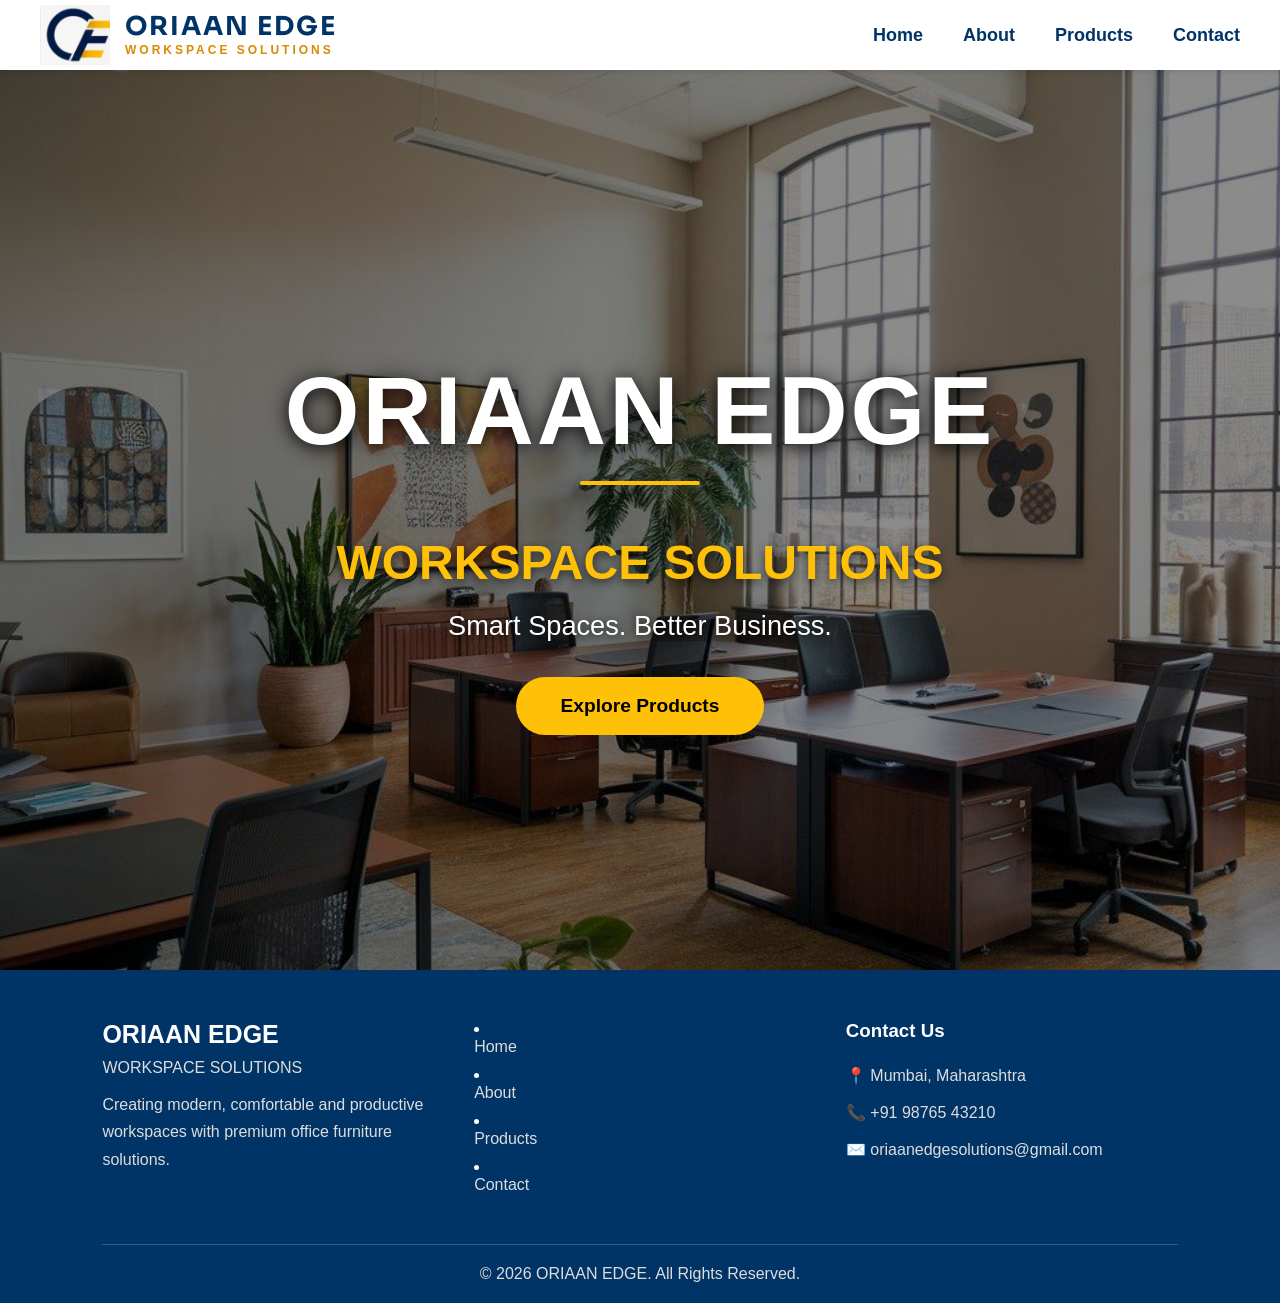
<file: index.html>
<!DOCTYPE html>
<html lang="en">
<head>
<meta charset="UTF-8">
<meta name="viewport" content="width=device-width, initial-scale=1.0">
<title>Oriaan Edge Workspace Solutions | Office Furniture & Interior Solutions</title>
<link rel="icon" href="images/logo.jpeg">
<link rel="stylesheet" href="css/style.css">

<link href="https://fonts.googleapis.com/css2?family=Sora:wght@700;800&display=swap" rel="stylesheet">
</head>

<header>
    <div class="logo">
        <img src="images/logo.jpeg" alt="Logo">

        <div class="logo-text">
            <h2>ORIAAN EDGE</h2>
            <p>WORKSPACE SOLUTIONS</p>
        </div>
    </div>

    <nav>
        <ul>
            <li><a href="index.html">Home</a></li>
            <li><a href="about.html">About</a></li>
            <li><a href="products.html">Products</a></li>
            <li><a href="contact.html">Contact</a></li>
        </ul>
    </nav>
</header>


<section class="hero">

    <div class="content">
        <h1>ORIAAN EDGE</h1>
        <h2>WORKSPACE SOLUTIONS</h2>
        <p>Smart Spaces. Better Business.</p>
<a href="products.html" class="btn">
    Explore Products
</a>

    </div>

</section>
<footer>
    <div class="footer-container">

        <div class="footer-box">
            <h2>ORIAAN EDGE</h2>
            <p>WORKSPACE SOLUTIONS</p>
            <p>
                Creating modern, comfortable and productive
                workspaces with premium office furniture solutions.
            </p>
        </div>

        <div class="footer-box">
            <li><a href="index.html">Home</a></li>
            <li><a href="about.html">About</a></li>
            <li><a href="products.html">Products</a></li>
             <li><a href="contact.html">Contact</a></li>
        </div>

        <div class="footer-box">
            <h3>Contact Us</h3>
            <p>📍 Mumbai, Maharashtra</p>
            <p>📞 +91 98765 43210</p>
            <p>✉️ oriaanedgesolutions@gmail.com</p>
        </div>

    </div>

    <div class="footer-bottom">
        <p>© 2026 ORIAAN EDGE. All Rights Reserved.</p>
    </div>
</footer>
</body>
</html>
</file>
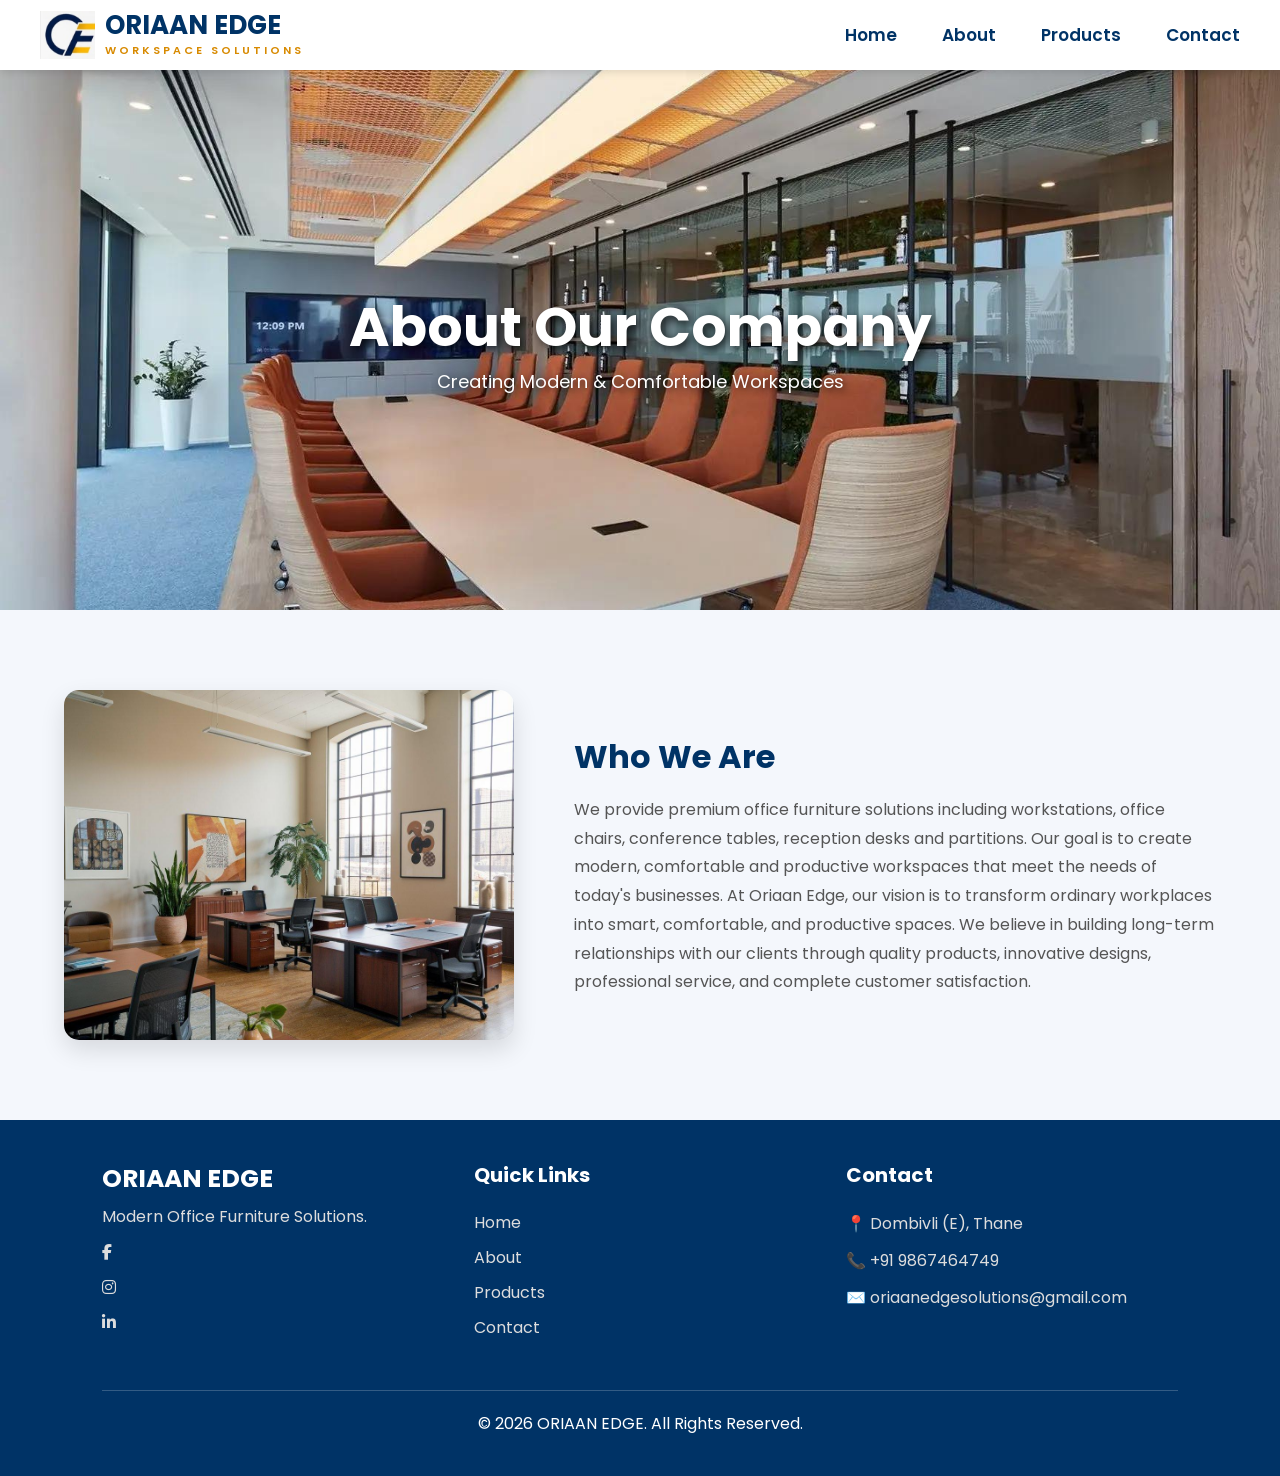
<file: about.html>
<!DOCTYPE html>
<html lang="en">

<head>

    <meta charset="UTF-8">

    <meta name="viewport" content="width=device-width, initial-scale=1.0">

    <title>About Us | Oriaan Edge Workspace Solutions</title>
    <!-- Google Font -->
    <link href="https://fonts.googleapis.com/css2?family=Poppins:wght@300;400;500;600;700;800&display=swap" rel="stylesheet">

     <link rel="stylesheet"
      href="https://cdnjs.cloudflare.com/ajax/libs/font-awesome/6.5.2/css/all.min.css">
    <style>

        /* =========================
           RESET
        ========================= */

        *{
            margin:0;
            padding:0;
            box-sizing:border-box;
        }

        html{
            scroll-behavior:smooth;
        }

        body{
            font-family:'Poppins', Arial, sans-serif;
            background:#f4f7fc;
            color:#333;
            overflow-x:hidden;
        }


        /* =========================
           HEADER
        ========================= */

        header{
            width:100%;
            height:70px;

            padding:0 40px;

            display:flex;
            align-items:center;
            justify-content:space-between;

            background:#ffffff;

            box-shadow:0 2px 8px rgba(0,0,0,0.12);

            position:relative;
            z-index:1000;
        }


        /* =========================
           LOGO
        ========================= */

        .logo{
            display:flex;
            align-items:center;
            gap:10px;
        }

        .logo img{
            width:55px;
            height:55px;

            object-fit:contain;
        }

        .logo-text h2{
            margin:0;

            color:#003366;

            font-size:26px;
            font-weight:700;

            line-height:1;
        }

        .logo-text p{
            margin-top:4px;

            color:#d88a00;

            font-size:11px;
            font-weight:600;

            letter-spacing:3px;
        }


        /* =========================
           NAVIGATION
        ========================= */

        nav ul{
            display:flex;
            align-items:center;

            gap:45px;

            list-style:none;
        }

        nav ul li a{
            text-decoration:none;

            color:#003366;

            font-size:17px;
            font-weight:600;

            transition:0.3s;
        }

        nav ul li a:hover{
            color:#f0a500;
        }


        /* =========================
           ABOUT HERO
        ========================= */
.hero{
    width:100%;
    height:60vh;

    display:flex;
    justify-content:center;
    align-items:center;
    text-align:center;

    color:white;

    background-image: url("./images/about.jpg");
    background-size: cover;
    background-position: center;
    background-repeat: no-repeat;
}

.hero-content h1{
    font-size:55px;
    color:#fff;
    text-shadow:3px 3px 10px rgba(0,0,0,0.8);
}

.hero-content p{
    font-size:18px;
    color:#fff;
    text-shadow:2px 2px 8px rgba(0,0,0,0.8);
}


        /* =========================
           ABOUT SECTION
        ========================= */

       .about{
    width:90%;
    max-width:1200px;
    margin:80px auto;
    display:flex;
    align-items:center;
    justify-content:space-between;
    gap:60px;
}


        .about img{

            width:450px;

            max-width:100%;

            height:350px;

            object-fit:cover;

            border-radius:15px;

            box-shadow:
            0 10px 25px rgba(0,0,0,0.12);
        }


        .about-text{

            flex:1;

            min-width:280px;
        }


        .about-text h2{

            color:#003366;

            font-size:32px;

            margin-bottom:15px;
        }


        .about-text p{

            color:#555;

            font-size:16px;

            line-height:1.8;
        }


        /* =========================
           COUNTER
        ========================= */

        .counter{

            width:100%;

            padding:70px 20px;

            display:flex;

            justify-content:center;

            align-items:center;

            gap:100px;

            flex-wrap:wrap;

            text-align:center;

            background:#003366;

            color:white;
        }


        .counter-box{

            min-width:150px;
        }


        .counter-box h2{

            font-size:40px;

            font-weight:700;

            margin-bottom:5px;
        }


        .counter-box p{

            font-size:16px;

            color:#ddd;
        }


        /* =========================
           TEAM
        ========================= */

        .team{

            width:90%;

            max-width:1200px;

            margin:60px auto;

            text-align:center;
        }


        .team > h2{

            color:#003366;

            font-size:32px;

            margin-bottom:35px;
        }


        .team-container{

            display:flex;

            justify-content:center;

            gap:30px;

            flex-wrap:wrap;
        }


        .member{

            width:250px;

            padding:15px;

            background:white;

            border-radius:12px;

            box-shadow:
            0 5px 20px rgba(0,0,0,0.10);

            transition:0.3s;
        }


        .member:hover{

            transform:translateY(-8px);

            box-shadow:
            0 10px 25px rgba(0,0,0,0.15);
        }


        .member img{

            width:100%;

            height:250px;

            object-fit:cover;

            border-radius:10px;
        }


        .member h3{

            margin-top:15px;

            color:#003366;

            font-size:18px;
        }


        /* =========================
           CTA
        ========================= */

        .cta{

            width:100%;

            .cta{
                   padding:70px 20px;
}


            text-align:center;

            background:#003366;

            color:white;
        }


        .cta h2{

            font-size:30px;

            margin-bottom:15px;
        }


        .cta a{

            display:inline-block;

            margin-top:15px;

            padding:12px 28px;

            background:white;

            color:#003366;

            text-decoration:none;

            font-weight:600;

            border-radius:5px;

            transition:0.3s;
        }


        .cta a:hover{

            background:#f0a500;

            color:white;
        }


        /* =========================
           FOOTER
        ========================= */

        footer{

            width:100%;

            background:#003366;

            color:white;

            padding: 40px 8% 20px;
        }


        .footer-container{

            display:flex;

            justify-content:space-between;

            gap:40px;

            flex-wrap:wrap;
        }


        .footer-box{

            flex:1;

            min-width:220px;
        }


        .footer-box h2{

            font-size:25px;

            margin-bottom:5px;
        }


        .footer-box h3{

            font-size:20px;

            margin-bottom:20px;
        }


        .footer-box p{

            color:#ddd;

            line-height:1.7;

            margin-bottom:10px;
        }


        .footer-box a{

            display:block;

            color:#ddd;

            text-decoration:none;

            margin-bottom:10px;

            transition:0.3s;
        }


        .footer-box a:hover{

            color:#f0a500;
        }


        .footer-bottom{

            margin-top:40px;

            padding:20px 0;

            text-align:center;

            border-top:
            1px solid rgba(255,255,255,0.2);
        }


        .footer-bottom p{

            margin:0;

            color:#ddd;
        }


        /* =========================
           RESPONSIVE
        ========================= */

        @media(max-width:768px){

            header{

                height:auto;

                padding:15px 20px;

                flex-direction:column;

                gap:15px;
            }


            .logo img{

                width:50px;

                height:50px;
            }


            .logo-text h2{

                font-size:22px;
            }


            .logo-text p{

                font-size:9px;

                letter-spacing:2px;
            }


            nav ul{

                gap:20px;

                flex-wrap:wrap;

                justify-content:center;
            }


            nav ul li a{

                font-size:14px;
            }


            .hero{

                height:50vh;
            }


            .hero-content h1{

                font-size:38px;
            }


            .hero-content p{

                font-size:16px;
            }


            .about{

                width:90%;

                flex-direction:column;

                text-align:center;
            }


            .about img{

                width:100%;

                height:300px;
            }


            .about-text h2{

                font-size:28px;
            }


            .counter{

                gap:40px;

                padding:40px 20px;
            }


            .counter-box h2{

                font-size:32px;
            }


            .team{

                width:90%;
            }


            .cta h2{

                font-size:24px;
            }


            .footer-container{

                flex-direction:column;

                text-align:center;
            }

        }

    </style>

</head>


<body>


    <!-- =========================
         HEADER
    ========================= -->

    <header>

        <div class="logo">

            <img src="images/logo.jpeg" alt="Oriaan Edge Logo">

            <div class="logo-text">

                <h2>ORIAAN EDGE</h2>

                <p>WORKSPACE SOLUTIONS</p>

            </div>

        </div>


        <nav>

            <ul>

                <li>
                    <a href="index.html">Home</a>
                </li>

                <li>
                    <a href="about.html">About</a>
                </li>

                <li>
                    <a href="products.html">Products</a>
                </li>

                <li>
                    <a href="contact.html">Contact</a>
                </li>

            </ul>

        </nav>

    </header>



    <!-- =========================
         HERO
    ========================= -->

    <section class="hero">

        <div class="hero-content">

            <h1>About Our Company</h1>

            <p>
                Creating Modern & Comfortable Workspaces
            </p>

        </div>

    </section>



    <!-- =========================
         ABOUT
    ========================= -->

    <section class="about">

        <img
            src="./images/office-bg.jpg"
            alt="Modern Office Workspace"
        >


        <div class="about-text">

            <h2>Who We Are</h2>

            <p>

                We provide premium office furniture solutions
                including workstations, office chairs,
                conference tables, reception desks and partitions.
                Our goal is to create modern, comfortable and
                productive workspaces that meet the needs of
                today's businesses.
                At Oriaan Edge, our vision is to transform ordinary workplaces into
                smart, comfortable, and productive spaces. We believe in building
                long-term relationships with our clients through quality products,
                innovative designs, professional service, and complete customer
                satisfaction.

            </p>

        </div>

    </section>


<footer class="footer">

    <div class="footer-container">

        <div class="footer-box">
            <h2>ORIAAN EDGE</h2>
            <p>Modern Office Furniture Solutions.</p>

            <div class="social-icons">
                <a href="#"><i class="fab fa-facebook-f"></i></a>
                <a href="#"><i class="fab fa-instagram"></i></a>
                <a href="#"><i class="fab fa-linkedin-in"></i></a>
            </div>
        </div>

        <div class="footer-box">
            <h3>Quick Links</h3>
            <a href="index.html">Home</a>
            <a href="about.html">About</a>
            <a href="products.html">Products</a>
            <a href="contact.html">Contact</a>
        </div>

        <div class="footer-box">
            <h3>Contact</h3>
            <p>📍 Dombivli (E), Thane</p>
            <p>📞 +91 9867464749</p>
            <p>✉️ oriaanedgesolutions@gmail.com</p>
        </div>

    </div>

    <div class="footer-bottom">
        © 2026 ORIAAN EDGE. All Rights Reserved.
    </div>

</footer>
</body>
</html>
</file>
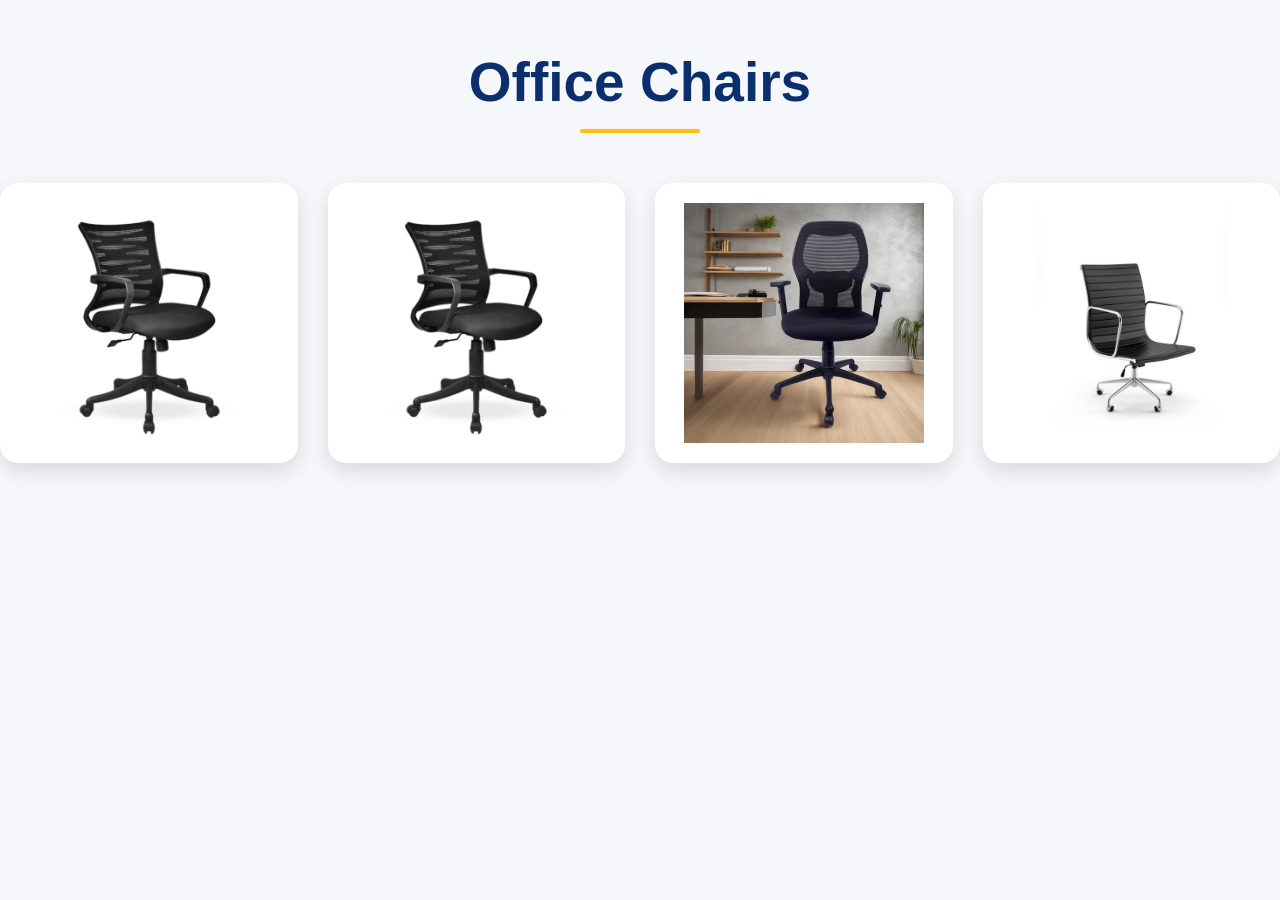
<file: chair.html>
<!DOCTYPE html>
<html lang="en">
<head>
    <meta charset="UTF-8">
    <meta name="viewport" content="width=device-width, initial-scale=1.0">
    <title>Office Chairs</title>
    <link rel="stylesheet" href="./css/style.css">
</head>
<body>

<section class="gallery-page">
    <h1>Office Chairs</h1>

    <div class="gallery">
        <img src="./images/chair1.jpg" alt="">
        <img src="./images/chair2.jpg" alt="">
        <img src="./images/chair3.jpg" alt="">
        <img src="./images/chair5.jpg" alt="">
    </div>
</section>

</body>
</html>
</file>
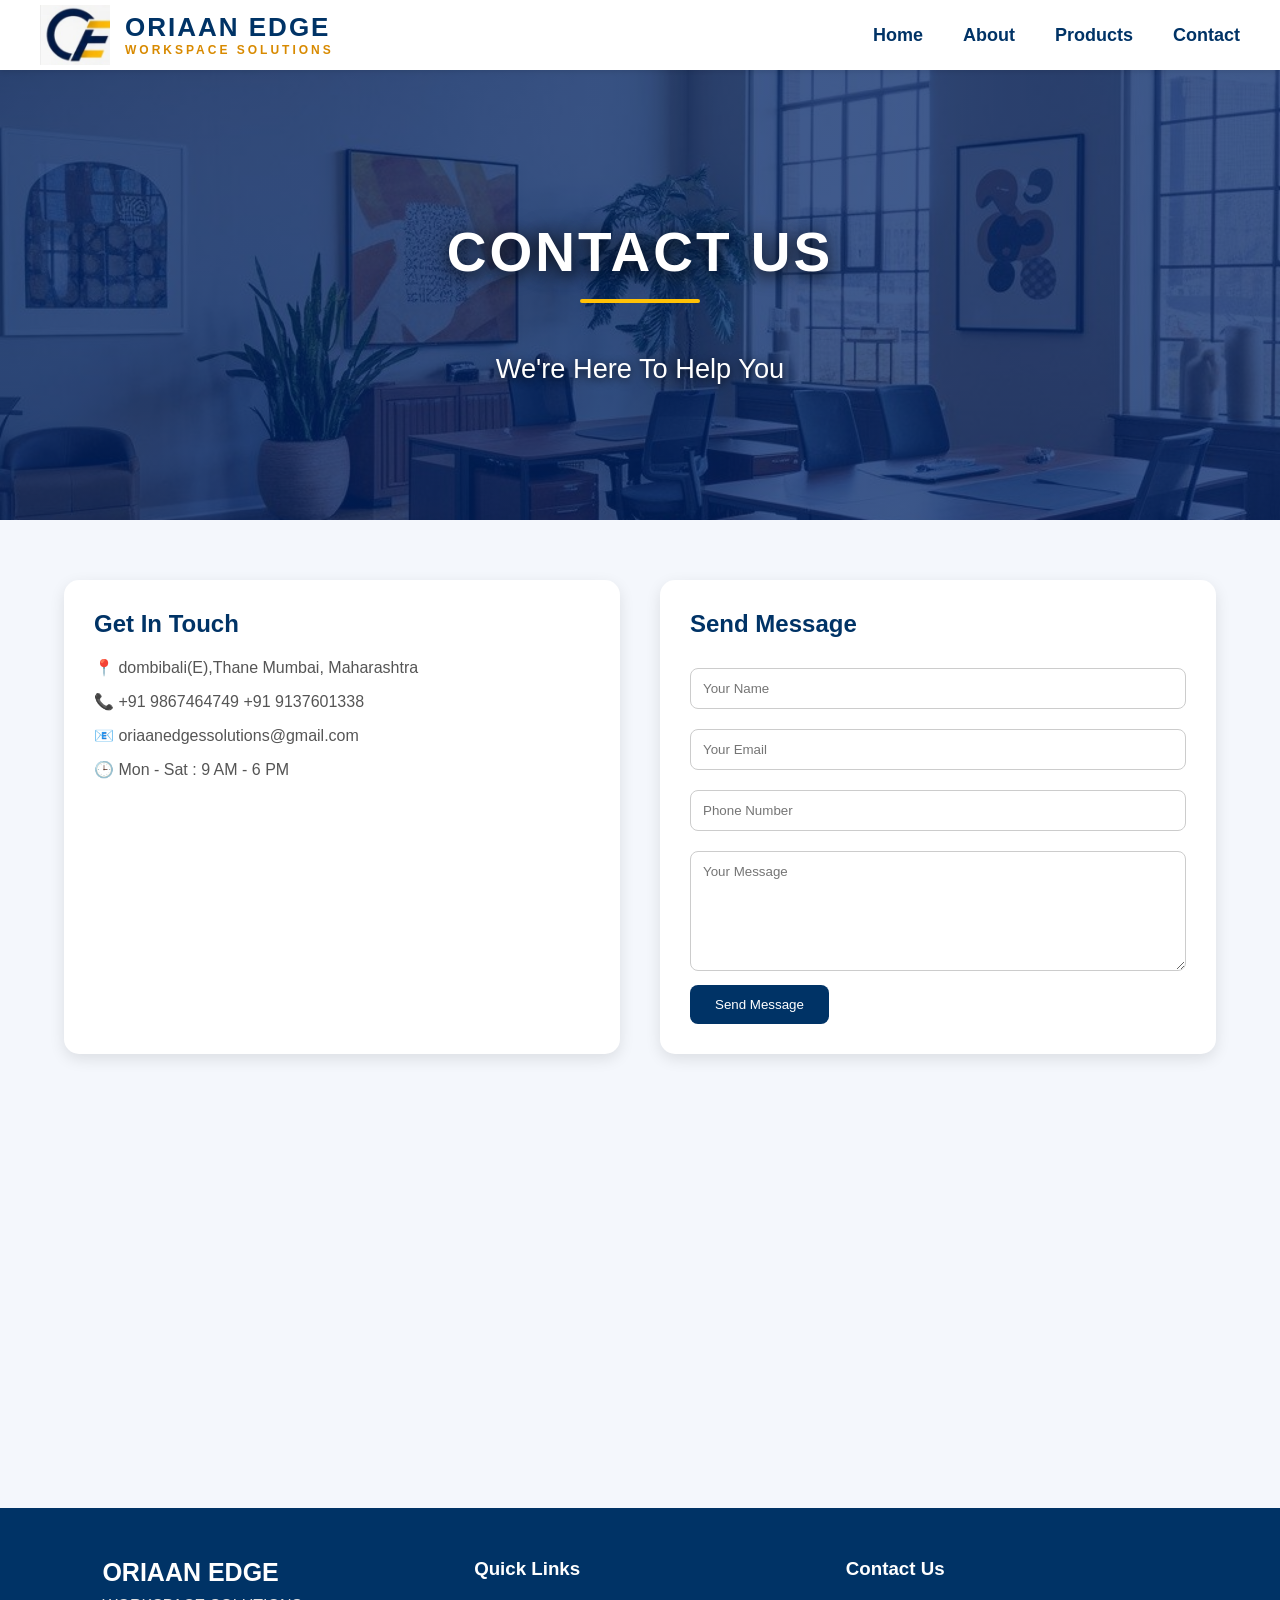
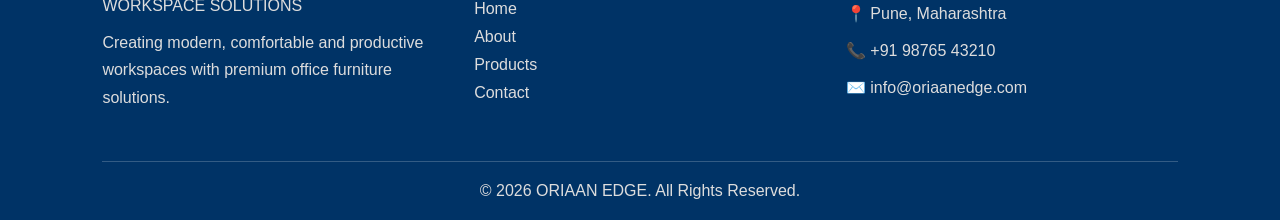
<file: contact.html>
<!DOCTYPE html>
<html lang="en">
<head>
    <link rel="stylesheet" href="./css/style.css">
<meta charset="UTF-8">
<meta name="viewport" content="width=device-width, initial-scale=1.0">
<!-- =========================
     HEADER
========================= -->

<header>

    <div class="logo">

        <img src="images/logo.jpeg" alt="Logo">

        <div class="logo-text">
            <h2>ORIAAN EDGE</h2>
            <p>WORKSPACE SOLUTIONS</p>
        </div>

    </div>

    <nav>
        <ul>
            <li><a href="index.html">Home</a></li>
            <li><a href="about.html">About</a></li>
            <li><a href="products.html">Products</a></li>
            <li><a href="contact.html">Contact</a></li>
        </ul>
    </nav>

</header>



<style>
*{
    margin:0;
    padding:0;
    box-sizing:border-box;
    font-family:Poppins,sans-serif;
}

body{
    background:#f4f7fc;
}

.hero{
    height:50vh;
    background:
    linear-gradient(rgba(0,35,102,0.75),rgba(0,35,102,0.75)),
    url('./images/hero.jpg');
    background-size:cover;
    background-position:center;
    display:flex;
    justify-content:center;
    align-items:center;
    color:white;
    text-align:center;
}

.hero h1{
    font-size:55px;
}

.contact-container{
    width:90%;
    margin:60px auto;
    display:grid;
    grid-template-columns:1fr 1fr;
    gap:40px;
}

.contact-info,
.contact-form{
    background:white;
    padding:30px;
    border-radius:15px;
    box-shadow:0 5px 15px rgba(0,0,0,0.1);
}

.contact-info h2,
.contact-form h2{
    margin-bottom:20px;
    color:#003366;
}

.contact-info p{
    margin:15px 0;
    color:#555;
}

.contact-form input,
.contact-form textarea{
    width:100%;
    padding:12px;
    margin:10px 0;
    border:1px solid #ccc;
    border-radius:8px;
}

.contact-form textarea{
    height:120px;
}

.contact-form button{
    background:#003366;
    color:white;
    border:none;
    padding:12px 25px;
    border-radius:8px;
    cursor:pointer;
}

.contact-form button:hover{
    background:#0055aa;
}

.map{
    width:90%;
    margin:40px auto;
}

iframe{
    width:100%;
    height:350px;
    border:none;
    border-radius:15px;
}

@media(max-width:768px){
.contact-container{
    grid-template-columns:1fr;
}
}
</style>
</head>

<body>

<section class="hero">
    <div>
        <h1>Contact Us</h1>
        <p>We're Here To Help You</p>
    </div>
</section>

<div class="contact-container">

    <div class="contact-info">
        <h2>Get In Touch</h2>

        <p>📍 dombibali(E),Thane Mumbai, Maharashtra</p>
        <p>📞 +91 9867464749
              +91 9137601338
        </p>
        <p>📧 oriaanedgessolutions@gmail.com</p>
        <p>🕒 Mon - Sat : 9 AM - 6 PM</p>
    </div>

    <div class="contact-form">
        <h2>Send Message</h2>

        <form>
            <input type="text" placeholder="Your Name" required>

            <input type="email" placeholder="Your Email" required>

            <input type="tel" placeholder="Phone Number">

            <textarea placeholder="Your Message"></textarea>

            <button type="submit">Send Message</button>
        </form>
    </div>

</div>

<div class="map">
<iframe src="https://maps.google.com/maps?q=dombibali(E),Thane Maharashtra &t=&z=13&ie=UTF8&iwloc=&output=embed"></iframe>
</div>


<!-- =========================
     FOOTER
========================= -->

<footer>

    <div class="footer-container">


        <!-- COMPANY -->

        <div class="footer-box">

            <h2>ORIAAN EDGE</h2>

            <p>WORKSPACE SOLUTIONS</p>

            <p>
                Creating modern, comfortable and productive
                workspaces with premium office furniture solutions.
            </p>

        </div>


        <!-- QUICK LINKS -->

        <div class="footer-box">

            <h3>Quick Links</h3>

            <a href="index.html">Home</a>

            <a href="about.html">About</a>

            <a href="products.html">Products</a>

            <a href="contact.html">Contact</a>

        </div>


        <!-- CONTACT -->

        <div class="footer-box">

            <h3>Contact Us</h3>

            <p>📍 Pune, Maharashtra</p>

            <p>📞 +91 98765 43210</p>

            <p>✉️ info@oriaanedge.com</p>

        </div>


    </div>


    <div class="footer-bottom">

        <p>
            © 2026 ORIAAN EDGE. All Rights Reserved.
        </p>

    </div>

</footer>
</body>
</html>
</file>
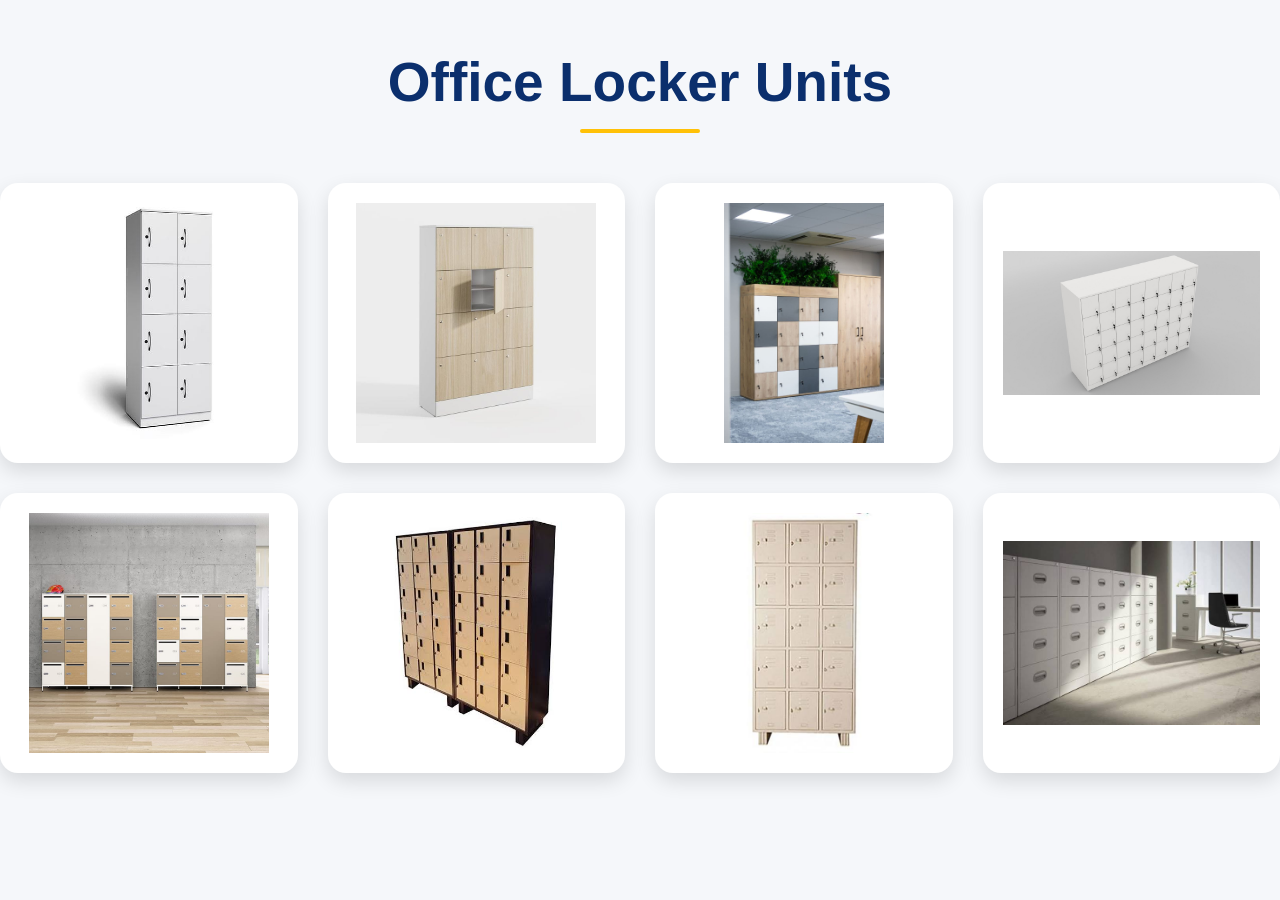
<file: lock.html>
<!DOCTYPE html>
<html lang="en">
<head>
    <meta charset="UTF-8">
    <meta name="viewport" content="width=device-width, initial-scale=1.0">
    <title>Office Locker Units</title>

    <link rel="stylesheet" href="./css/style.css">
</head>
<body>

<section class="gallery-page">

    <h1>Office Locker Units</h1>

    <div class="gallery">

        <img src="./images/lock1.jpeg" alt="Lock 1">
        <img src="./images/lock2.jpeg" alt="Lock 2">
        <img src="./images/lock3.jpeg" alt="Lock 3">
        <img src="./images/lock4.jpeg" alt="Lock 4">

        <img src="./images/lock5.jpeg" alt="Lock 5">
        <img src="./images/lock6.jpeg" alt="Lock 6">
        <img src="./images/lock7.jpeg" alt="Lock 7">
        <img src="./images/lock8.jpeg" alt="Lock 8">

    </div>

</section>

</body>
</html>
</file>
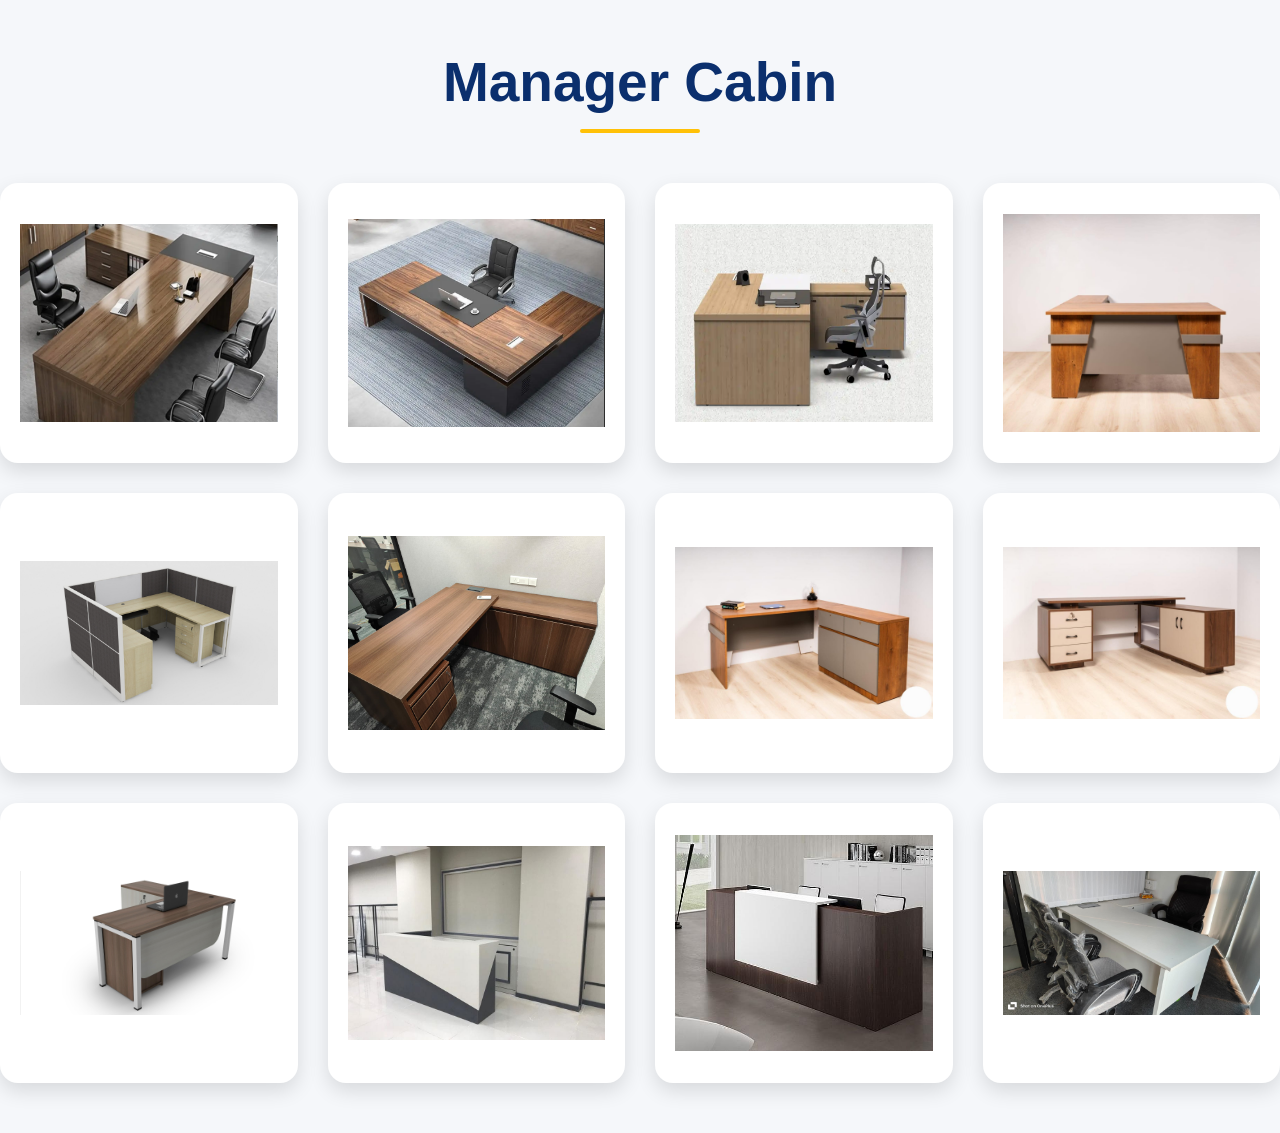
<file: manager.html>
<!DOCTYPE html>
<html lang="en">
<head>
    <meta charset="UTF-8">
    <meta name="viewport" content="width=device-width, initial-scale=1.0">
    <title>Manager Cabin</title>
    <link rel="stylesheet" href="./css/style.css">
</head>
<body>

      <section class="product-details">
          <h1>Manager Cabin</h1>

    <div class="gallery">
        <img src="./images/manager1.jpg" alt="">
        <img src="./images/manager2.jpg" alt="">
        <img src="./images/manager3.jpg" alt="">
        <img src="./images/manager4.jpg" alt="">
        <img src="./images/manager5.jpg" alt="">
        <img src="./images/manager6.jpg" alt="">
         <img src="./images/manager7.jpg" alt="">
        <img src="./images/manager8.jpg" alt="">
        <img src="./images/manager9.jpg" alt="">
        <img src="./images/manager10.jpg" alt="">
        <img src="./images/manager11.jpg" alt="">
        <img src="./images/manager12.jpg" alt="">

    </div>
</section>

    </div>
</section>

</body>
</html>
</file>
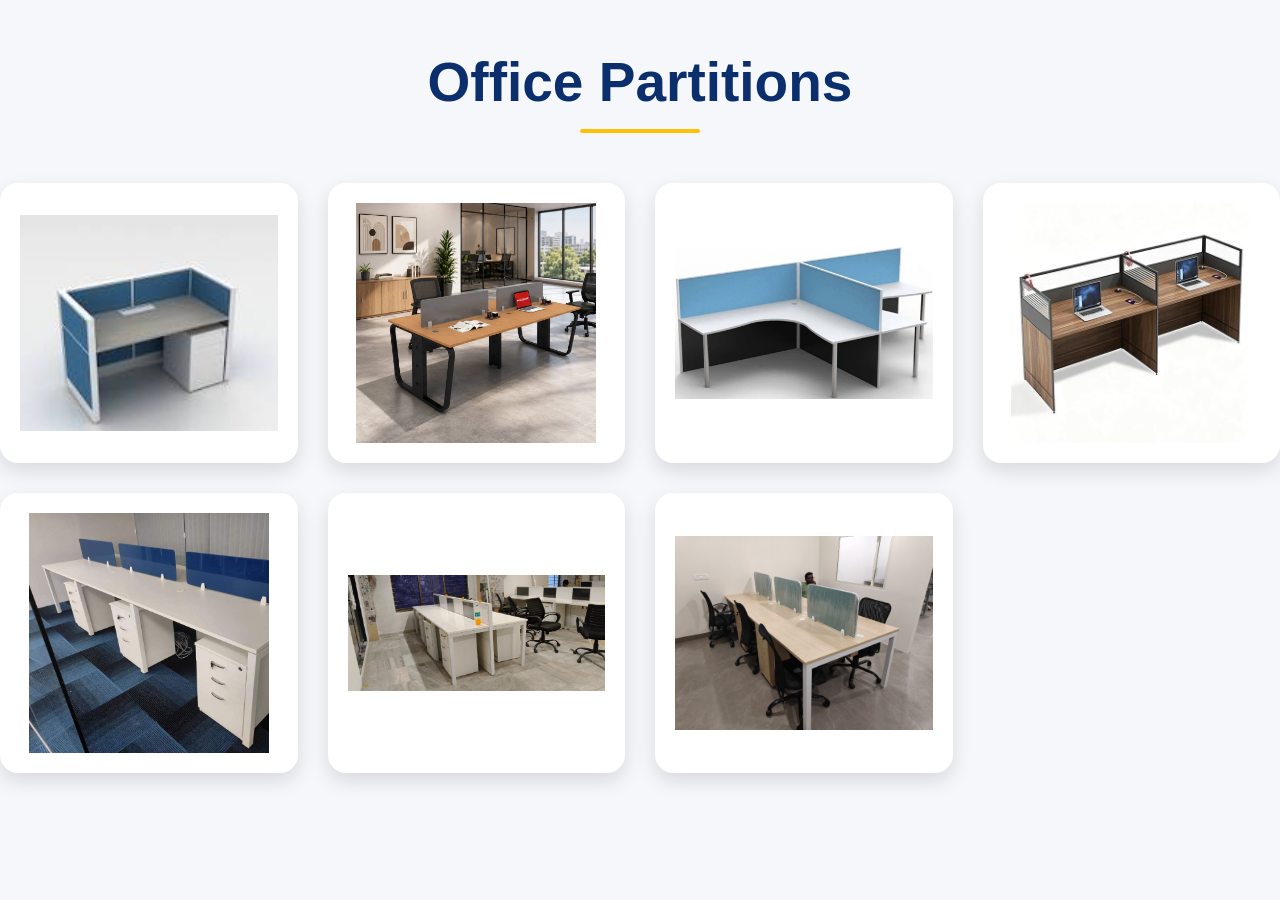
<file: partition.html>
<!DOCTYPE html>
<html lang="en">
<head>
    <meta charset="UTF-8">
    <meta name="viewport" content="width=device-width, initial-scale=1.0">
    <title>Office Partitions</title>

    <link rel="stylesheet" href="./css/style.css">
</head>
<body>

<section class="gallery-page">

    <h1>Office Partitions</h1>

    <div class="gallery">

        <img src="./images/par1.jpg" alt="Partition 1">
        <img src="./images/par2.jpg" alt="Partition 2">
        <img src="./images/par3.jpg" alt="Partition 3">
        <img src="./images/par4.jpg" alt="Partition 4">
 
        <img src="./images/par5.jpg" alt="Partition 5">
        <img src="./images/par6.jpg" alt="Partition 6">
        <img src="./images/par7.jpg" alt="Partition 7">

    </div>

</section>

</body>
</html>
</file>
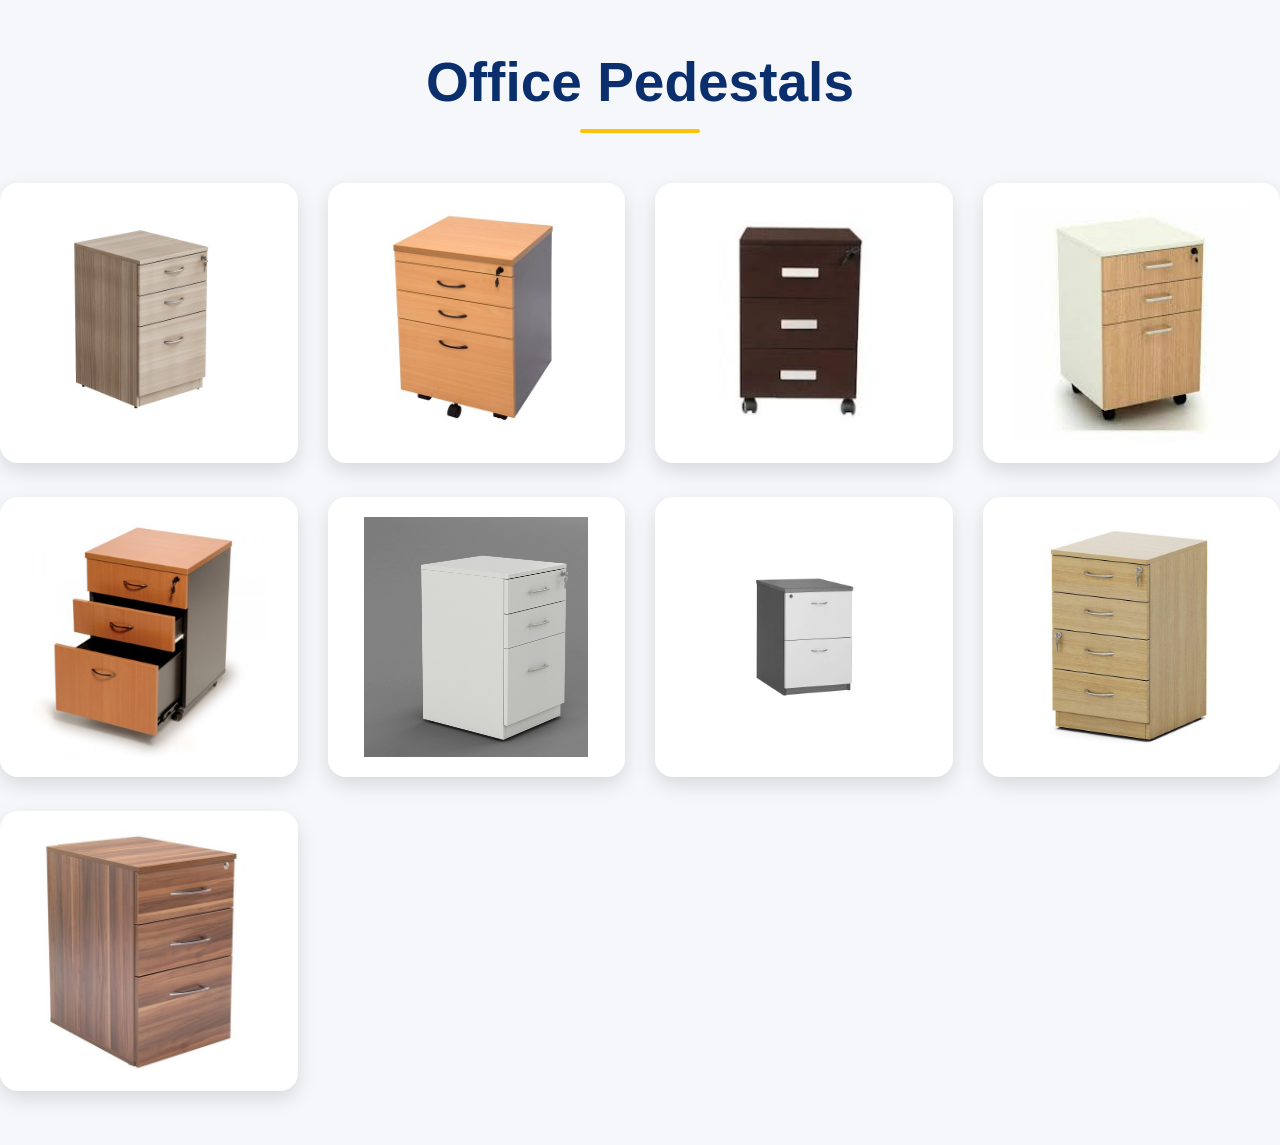
<file: pedestal.html>
<!DOCTYPE html>
<html lang="en">

<head>

    <meta charset="UTF-8">

    <meta name="viewport" content="width=device-width, initial-scale=1.0">

    <title>Office Pedestals</title>

    <link rel="stylesheet" href="css/style.css">

</head>

<body>

    <h1>Office Pedestals</h1>

    <div class="gallery">

        <!-- MAIN MEDIUM PHOTO -->

        <div class="main-photo">
            <img src="images/pedestal.jpeg" alt="Office Pedestal Main">
        </div>


        <!-- OTHER PEDESTAL PHOTOS -->

        <div class="thumbnail">
            <img src="images/pedestal1.jpeg" alt="Office Pedestal 1">
        </div>

        <div class="thumbnail">
            <img src="images/pedestal2.jpeg" alt="Office Pedestal 2">
        </div>

        <div class="thumbnail">
            <img src="images/pedestal3.jpeg" alt="Office Pedestal 3">
        </div>

        <div class="thumbnail">
            <img src="images/pedestal4.jpeg" alt="Office Pedestal 4">
        </div>

        <div class="thumbnail">
            <img src="images/pedestal5.jpeg" alt="Office Pedestal 5">
        </div>

        <div class="thumbnail">
            <img src="images/pedestal6.jpeg" alt="Office Pedestal 6">
        </div>

        <div class="thumbnail">
            <img src="images/pedestal7.jpeg" alt="Office Pedestal 7">
        </div>

        <div class="thumbnail">
            <img src="images/pedestal8.jpeg" alt="Office Pedestal 8">
        </div>
        

    </div>

</body>

</html>
</file>
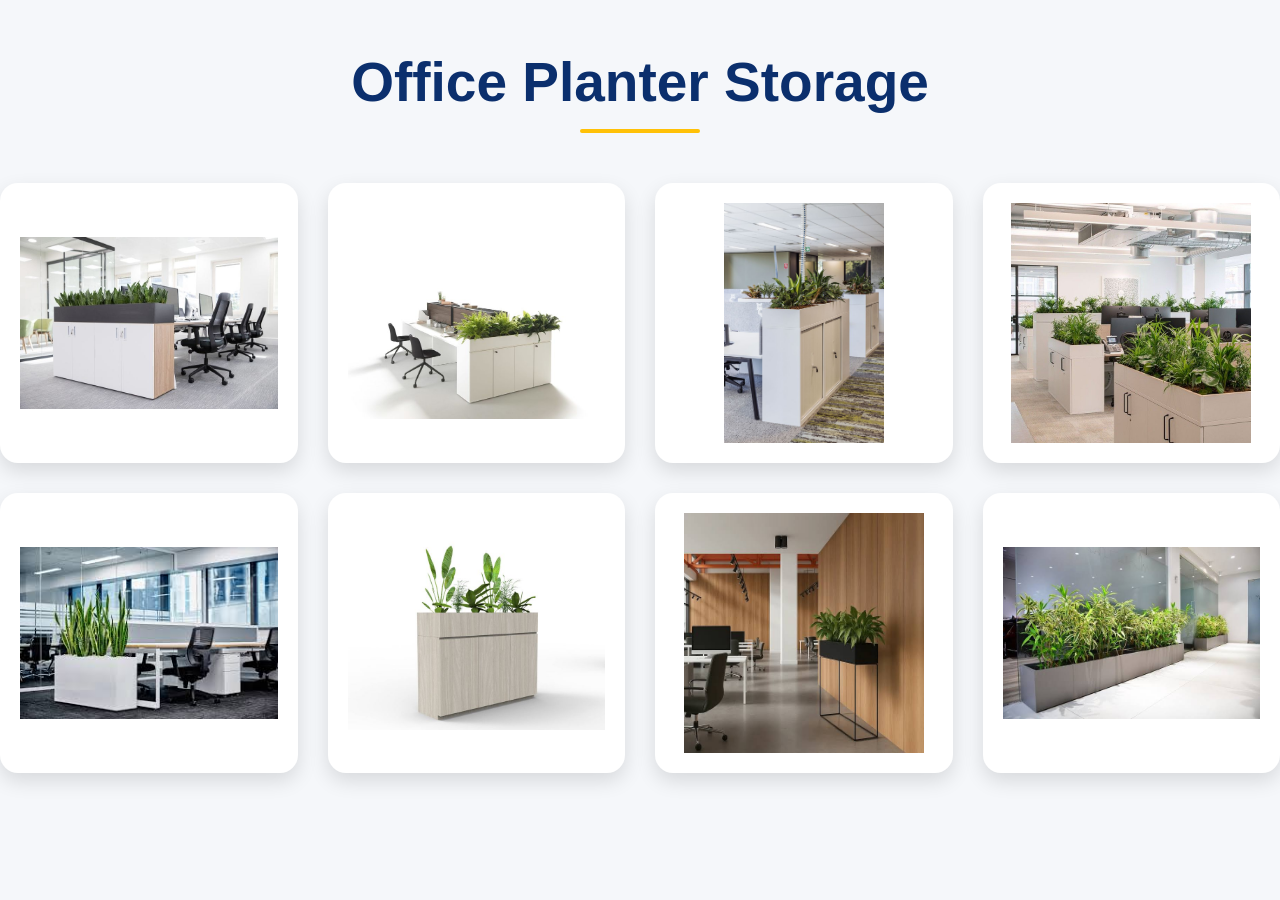
<file: plant.html>
<!DOCTYPE html>
<html lang="en">
<head>
    <meta charset="UTF-8">
    <meta name="viewport" content="width=device-width, initial-scale=1.0">
    <title>Office Planter storage</title>

    <link rel="stylesheet" href="./css/style.css">
</head>
<body>

<section class="gallery-page">

    <h1>Office Planter Storage</h1>

    <div class="gallery">

        <img src="./images/plan1.jpg" alt="Plan 1">
        <img src="./images/plan2.jpg" alt="Plan 2">
        <img src="./images/plan3.jpg" alt="Plan 3">
        <img src="./images/plan4.jpg" alt="Plan 4">
        <img src="./images/plan5.jpg" alt="Plan 5">
        <img src="./images/plan6.jpg" alt="Plan 6">
        <img src="./images/plan7.jpg" alt="Plan 7">
        <img src="./images/plan8.jpg" alt="Plan8">

    </div>

</section>

</body>
</html>
</file>
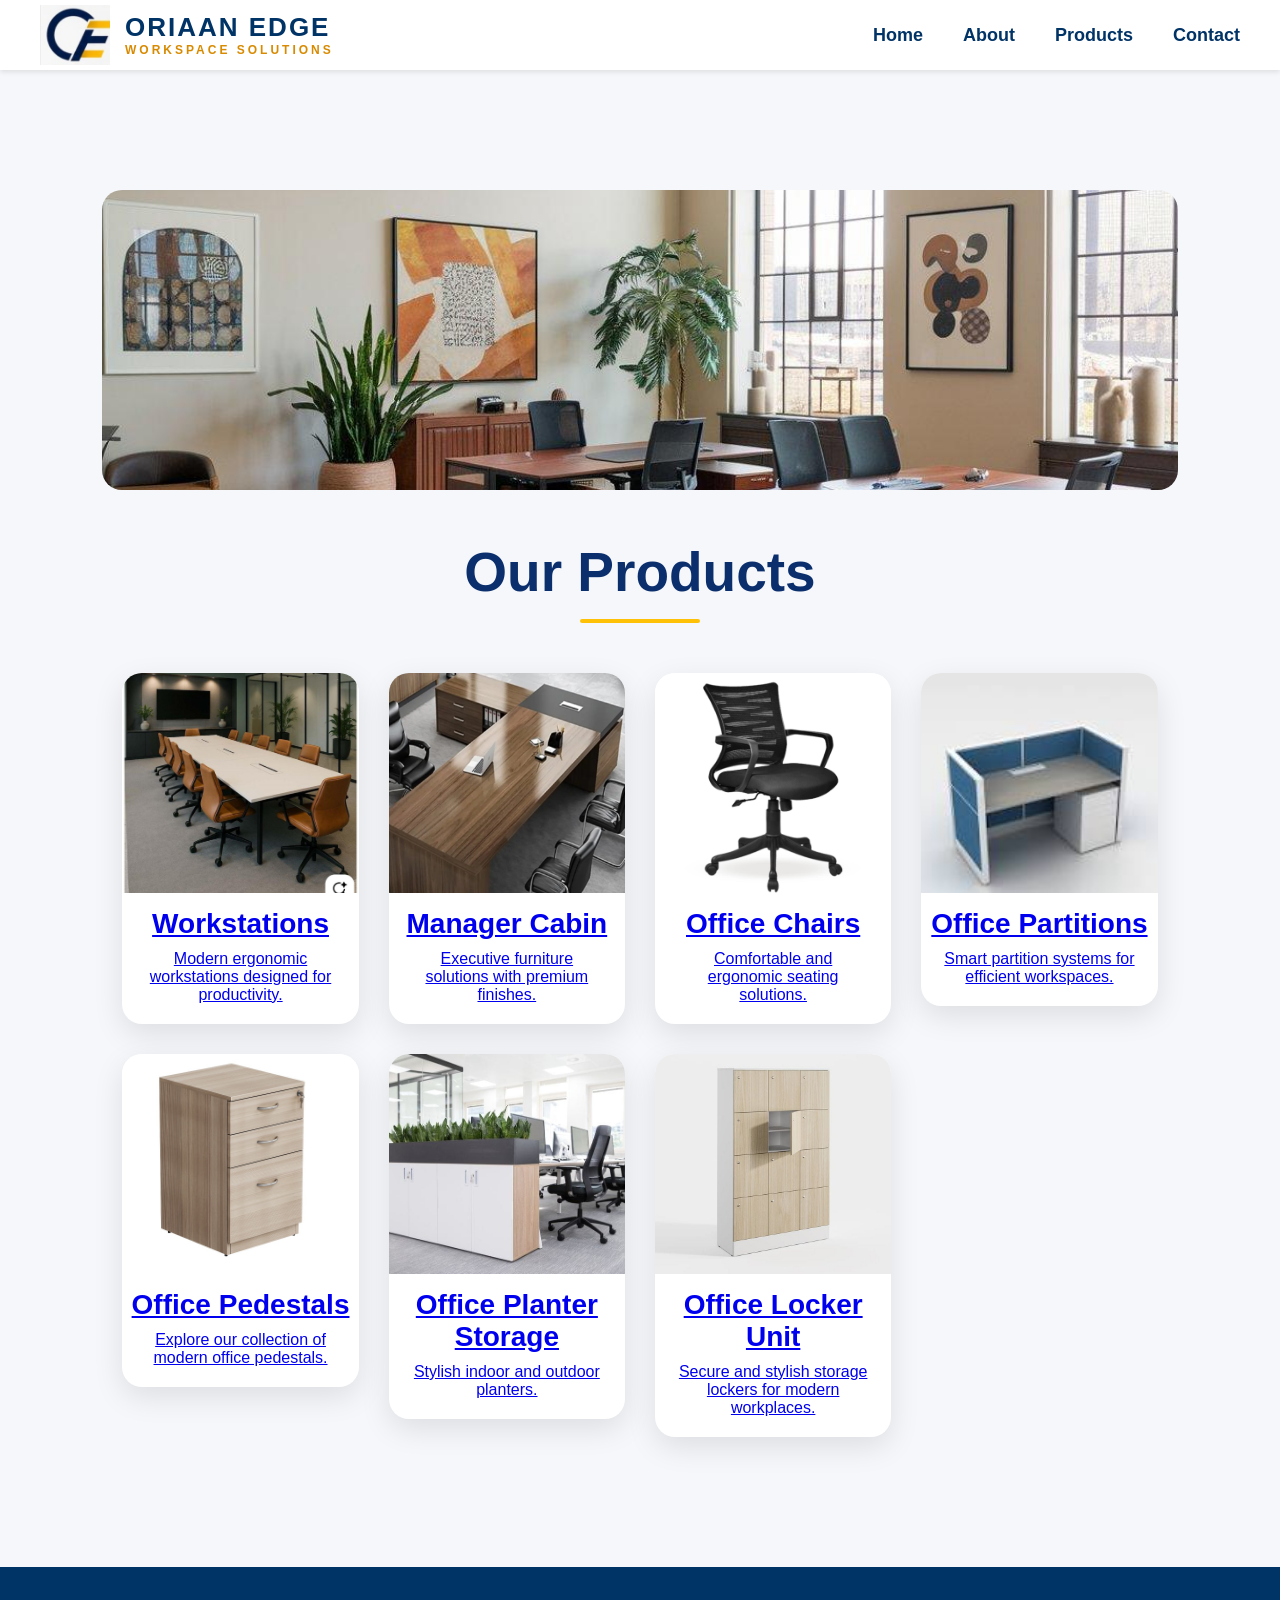
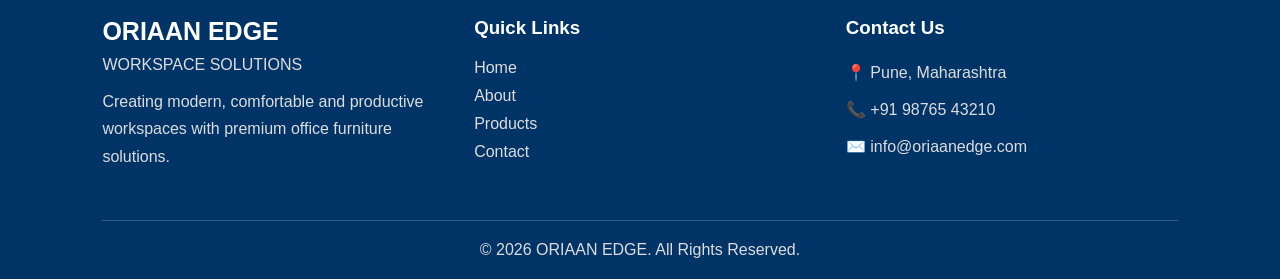
<file: products.html>
<!DOCTYPE html>
<html lang="en">

<head>

    <meta charset="UTF-8">

    <meta name="viewport" content="width=device-width, initial-scale=1.0">

    <link rel="stylesheet" href="./css/style.css">

    <title>Products | Oriaan Edge</title>

</head>


<body>


<!-- =========================
     HEADER
========================= -->

<header>

    <div class="logo">

        <img src="images/logo.jpeg" alt="Logo">

        <div class="logo-text">

            <h2>ORIAAN EDGE</h2>

            <p>WORKSPACE SOLUTIONS</p>

        </div>

    </div>


    <nav>

        <ul>

            <li>
                <a href="index.html">Home</a>
            </li>

            <li>
                <a href="about.html">About</a>
            </li>

            <li>
                <a href="products.html">Products</a>
            </li>

            <li>
                <a href="contact.html">Contact</a>
            </li>

        </ul>

    </nav>

</header>



<!-- =========================
     PRODUCTS PAGE
========================= -->

<section class="products-page">


    <!-- PRODUCTS BANNER -->

    <div class="products-banner"></div>


    <!-- PAGE TITLE -->

    <div class="products-header">

        <h1>Our Products</h1>

    </div>



    <!-- =========================
         ALL PRODUCT CARDS
    ========================= -->

    <div class="product-grid">


        <!-- 1. WORKSTATIONS -->

        <div class="product-card">

            <a href="workstation.html">

                <img 
                    src="./images/workstation1.jpg"
                    alt="Workstations"
                >

                <div class="card-content">

                    <h3>Workstations</h3>

                    <p>
                        Modern ergonomic workstations designed
                        for productivity.
                    </p>

                </div>

            </a>

        </div>



        <!-- 2. MANAGER CABIN -->

        <div class="product-card">

            <a href="manager.html">

                <img 
                    src="./images/manager1.jpg"
                    alt="Manager Cabin"
                >

                <div class="card-content">

                    <h3>Manager Cabin</h3>

                    <p>
                        Executive furniture solutions
                        with premium finishes.
                    </p>

                </div>

            </a>

        </div>



        <!-- 3. OFFICE CHAIRS -->

        <div class="product-card">

            <a href="chair.html">

                <img 
                    src="./images/chair1.jpg"
                    alt="Office Chairs"
                >

                <div class="card-content">

                    <h3>Office Chairs</h3>

                    <p>
                        Comfortable and ergonomic
                        seating solutions.
                    </p>

                </div>

            </a>

        </div>



        <!-- 4. OFFICE PARTITIONS -->

        <div class="product-card">

            <a href="partition.html">

                <img 
                    src="./images/par1.jpg"
                    alt="Office Partitions"
                >

                <div class="card-content">

                    <h3>Office Partitions</h3>

                    <p>
                        Smart partition systems
                        for efficient workspaces.
                    </p>

                </div>

            </a>

        </div>



        <!-- 5. OFFICE PEDESTALS -->

        <div class="product-card">

            <a href="pedestal.html">

                <img 
                    src="./images/pedestal.jpeg"
                    alt="Office Pedestals"
                >

                <div class="card-content">

                    <h3>Office Pedestals</h3>

                    <p>
                        Explore our collection of
                        modern office pedestals.
                    </p>

                </div>

            </a>

        </div>



        <!-- 6. OFFICE PLANTER STORAGE -->

        <div class="product-card">

            <a href="plant.html">

                <img 
                    src="./images/plan.jpg"
                    alt="Office Planter Storage"
                >

                <div class="card-content">

                    <h3>Office Planter Storage</h3>

                    <p>
                        Stylish indoor and outdoor planters.
                    </p>

                </div>

            </a>

        </div>



        <!-- 7. OFFICE LOCKER UNIT -->

        <div class="product-card">

            <a href="lock.html">

                <img 
                    src="./images/lock2.jpeg"
                    alt="Office Locker Unit"
                >

                <div class="card-content">

                    <h3>Office Locker Unit</h3>

                    <p>
                        Secure and stylish storage lockers
                        for modern workplaces.
                    </p>

                </div>

            </a>

        </div>


    </div>

</section>



<!-- =========================
     FOOTER
========================= -->

<footer>


    <div class="footer-container">


        <!-- COMPANY -->

        <div class="footer-box">

            <h2>ORIAAN EDGE</h2>

            <p>
                WORKSPACE SOLUTIONS
            </p>

            <p>
                Creating modern, comfortable and productive
                workspaces with premium office furniture solutions.
            </p>

        </div>



        <!-- QUICK LINKS -->

        <div class="footer-box">

            <h3>Quick Links</h3>

            <a href="index.html">
                Home
            </a>

            <a href="about.html">
                About
            </a>

            <a href="products.html">
                Products
            </a>

            <a href="contact.html">
                Contact
            </a>

        </div>



        <!-- CONTACT -->

        <div class="footer-box">

            <h3>Contact Us</h3>

            <p>
                📍 Pune, Maharashtra
            </p>

            <p>
                📞 +91 98765 43210
            </p>

            <p>
                ✉️ info@oriaanedge.com
            </p>

        </div>


    </div>



    <!-- FOOTER BOTTOM -->

    <div class="footer-bottom">

        <p>
            © 2026 ORIAAN EDGE. All Rights Reserved.
        </p>

    </div>


</footer>


</body>

</html>
</file>
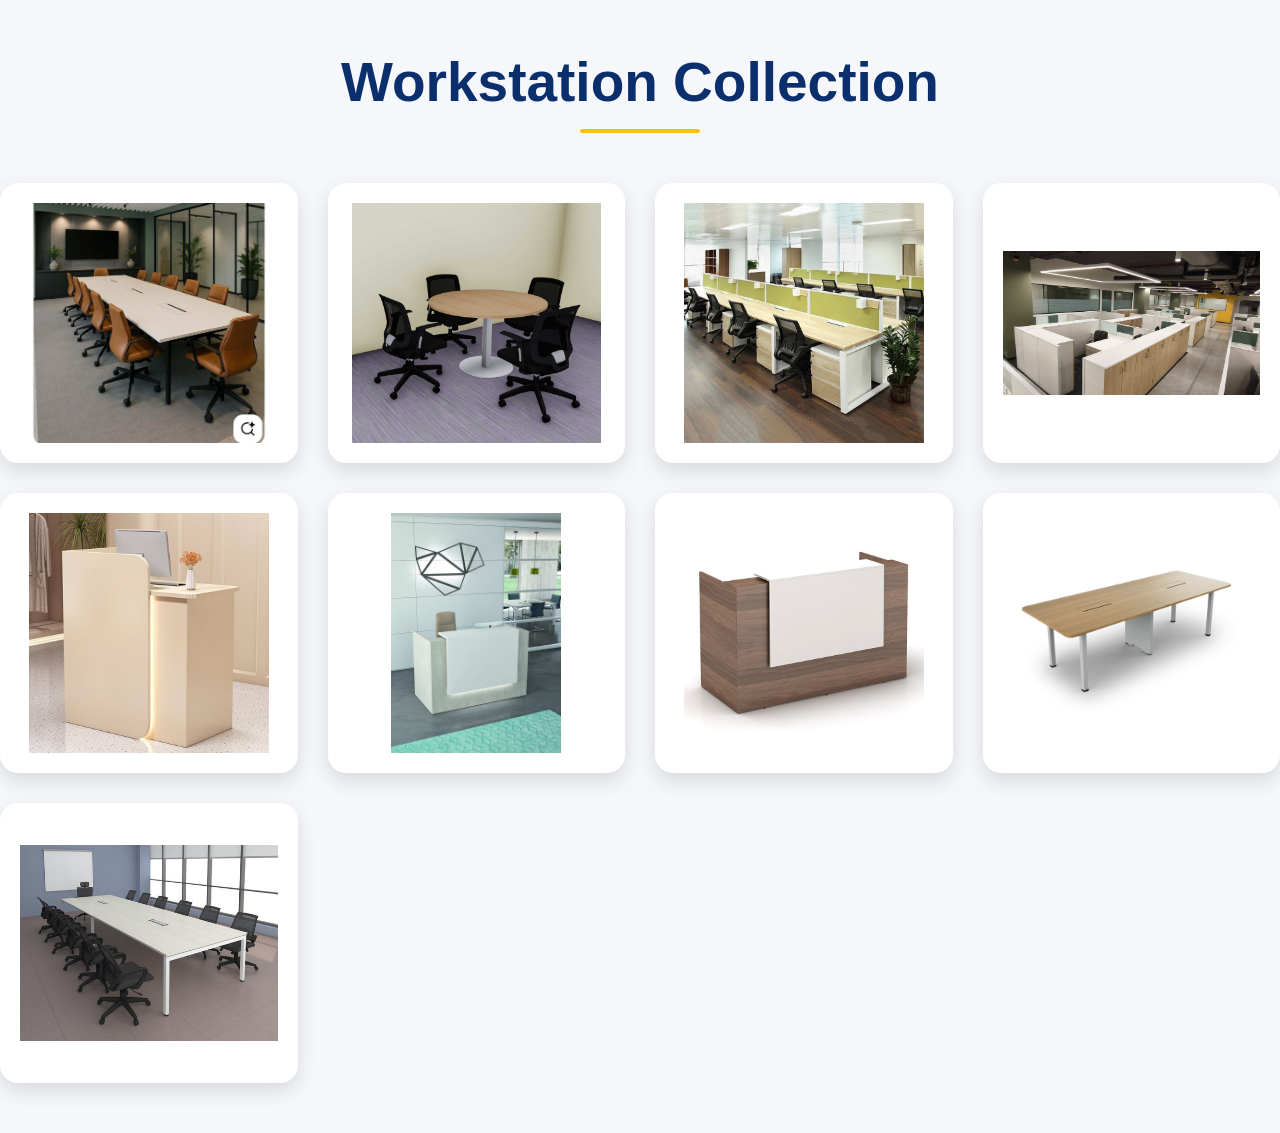
<file: workstation.html>
<!DOCTYPE html>
<html lang="en">
<head>
<meta charset="UTF-8">
<meta name="viewport" content="width=device-width, initial-scale=1.0">
<title>Workstations</title>
<link rel="stylesheet" href="css/style.css">
</head>

<body>

<section class="gallery-page">

<h1>Workstation Collection</h1>

<div class="gallery">

<img class="gallery-img" src="./images/workstation1.jpg" alt="">
<img class="gallery-img" src="./images/workstation2.jpg" alt="">
<img class="gallery-img" src="./images/workstation3.jpg" alt="">
<img class="gallery-img" src="./images/workstation4.jpg" alt="">
<img class="gallery-img" src="./images/workstation6.jpg" alt="">
<img class="gallery-img" src="./images/workstation7.jpg" alt="">
<img class="gallery-img" src="./images/workstation8.jpg" alt="">
<img class="gallery-img" src="./images/workstation9.jpg" alt="">
<img class="gallery-img" src="./images/workstation10.jpg" alt="">

</section>
</body>
</html>
</file>
<file: css/style.css>
.products-container {
    display: grid;
    grid-template-columns: repeat(4, 1fr);
    gap: 30px;
    width: 90%;
    margin: 40px auto;
}

.product-card:nth-child(5) {
    grid-column: 1 / 2;
    margin-left: auto;
}

.product-card:nth-child(6) {
    grid-column: 2 / 3;
}

.product-card:nth-child(7) {
    grid-column: 3 / 4;
}

/* =========================
   PRODUCTS GRID
========================= */

.products-container {
    display: grid;
    grid-template-columns: repeat(4, 1fr);
    gap: 30px;
    width: 90%;
    max-width: 1400px;
    margin: 40px auto;
    align-items: start;
}

.product-card {
    width: 100%;
    background: #ffffff;
    border-radius: 20px;
    overflow: hidden;
    box-shadow: 0 10px 30px rgba(0, 0, 0, 0.1);
}

.product-card img {
    width: 100%;
    height: 220px;
    object-fit: cover;
    display: block;
}

.product-card h3 {
    font-size: 28px;
    margin: 15px 0 10px;
    text-align: center;
}

.product-card p {
    font-size: 16px;
    padding: 0 20px 20px;
    text-align: center;
}



/* =========================
   PRODUCTS CONTAINER
========================= */

.products-container {
    width: 90%;
    max-width: 1400px;
    margin: 40px auto;

    display: grid;
    grid-template-columns: repeat(4, 1fr);
    gap: 30px;

    align-items: start;
}


/* =========================
   PRODUCT CARD
========================= */

.products-container .product-card {
    width: 100%;
    max-width: 100%;
    background: #ffffff;

    border-radius: 20px;
    overflow: hidden;

    box-shadow: 0 10px 30px rgba(0, 0, 0, 0.10);
}


/* =========================
   PRODUCT IMAGE
========================= */

.products-container .product-card img {
    width: 100%;
    height: 220px;

    object-fit: cover;
    display: block;
}


/* =========================
   CARD CONTENT
========================= */

.products-container .product-card h3 {
    font-size: 24px;
    margin: 20px 10px 10px;
    text-align: center;
}

.products-container .product-card p {
    font-size: 16px;
    padding: 0 20px 20px;
    text-align: center;
}


.products-container{
    display: grid;
    grid-template-columns: repeat(auto-fit, minmax(300px, 1fr));
    gap: 30px;
}



/* ===========================
   RESET
=========================== */

* {
    margin: 0;
    padding: 0;
    box-sizing: border-box;
}

html {
    scroll-behavior: smooth;
}

body {
    font-family: Arial, Helvetica, sans-serif;
    overflow-x: hidden;
    background: #f5f7fa;
}


/* ===========================
   HEADER
=========================== */

header {
    height: 70px;
    width: 100%;
    padding: 0 40px;

    display: flex;
    align-items: center;
    justify-content: space-between;

    background: #ffffff;
    box-shadow: 0 2px 5px rgba(0, 0, 0, 0.1);

    position: relative;
    z-index: 1000;
}


/* ===========================
   LOGO
=========================== */

.logo {
    display: flex;
    align-items: center;
    gap: 15px;
}

.logo img {
    width: 70px;
    height: auto;
    display: block;
}

.logo-text {
    margin-left: 0;
}

.logo-text h2 {
    font-family: 'Sora', sans-serif;
    font-size: 38px;
    font-weight: 800;
    color: #0B3D91;
    letter-spacing: 2px;
    text-transform: uppercase;
}

.logo p {
    margin-top: 4px;
    color: #d88a00;
    font-size: 12px;
    font-weight: 600;
    letter-spacing: 3px;
}


/* ===========================
   NAVIGATION
=========================== */

nav {
    display: flex;
    align-items: center;
}

nav ul {
    display: flex;
    align-items: center;
    gap: 40px;

    list-style: none;
    margin: 0;
    padding: 0;
}

nav ul li {
    list-style: none;
}

nav ul li a {
    text-decoration: none;
    color: #003366;
    font-size: 18px;
    font-weight: 600;
    transition: 0.3s;
}

nav ul li a:hover {
    color: #f0a500;
}


/* ===========================
   HERO SECTION
=========================== */

.hero {
    width: 100%;
    height: 100vh;

    display: flex;
    justify-content: center;
    align-items: center;

    text-align: center;
    color: #ffffff;

    background:
        linear-gradient(
            rgba(0, 0, 0, 0.45),
            rgba(0, 0, 0, 0.45)
        ),
        url("../images/office-bg.jpg");

    background-size: cover;
    background-position: center;
    background-repeat: no-repeat;

    position: relative;
}


/* ===========================
   HERO CONTENT
=========================== */

.hero-content {
    z-index: 2;
    animation: fadeUp 1.2s ease;
}

.hero h1 {
    font-size: 6rem;
    font-weight: 900;
    color: #ffffff;
    text-transform: uppercase;
    letter-spacing: 3px;

    text-shadow:
        0 4px 15px rgba(0, 0, 0, 0.7),
        0 0 25px rgba(0, 0, 0, 0.4);
}

.hero .line {
    width: 120px;
    height: 5px;

    background: #ffc107;

    margin: 25px auto;
    border-radius: 10px;
}

.hero h2 {
    color: #ffc107;
    font-size: 3rem;
    font-weight: 700;
    margin-bottom: 20px;

    text-shadow: 0 3px 10px rgba(0, 0, 0, 0.6);
}

.hero p {
    color: #ffffff;
    font-size: 1.7rem;
    margin-bottom: 35px;

    text-shadow: 0 2px 10px rgba(0, 0, 0, 0.8);
}


/* ===========================
   HERO BUTTON
=========================== */

.hero .btn {
    display: inline-block;

    padding: 18px 45px;

    background: #ffc107;
    color: #000000;

    border-radius: 50px;

    text-decoration: none;

    font-size: 1.2rem;
    font-weight: bold;

    transition: 0.4s;
}

.hero .btn:hover {
    background: #0a3a85;
    color: #ffffff;
    transform: translateY(-5px);
}


/* ===========================
   HERO ANIMATION
=========================== */

@keyframes fadeUp {

    from {
        opacity: 0;
        transform: translateY(50px);
    }

    to {
        opacity: 1;
        transform: translateY(0);
    }

}


/* ===========================
   PRODUCTS PAGE
=========================== */

.products-page {
    min-height: 100vh;

    padding: 120px 8% 80px;

    background: #f5f7fa;
}


/* ===========================
   PRODUCTS BANNER
=========================== */

.products-banner {
    width: 100%;
    height: 300px;

    border-radius: 20px;
    margin-bottom: 50px;

    background:
        url("../images/office-bg.jpg")
        center / cover
        no-repeat;
}


/* ===========================
   PRODUCTS HEADER
=========================== */

.products-header {
    text-align: center;
    margin-bottom: 50px;
}

.products-header h1 {
    font-size: 55px;
    color: #0b2f6d;
}


/* ===========================
   PRODUCTS GRID
=========================== */

.products-container {
    width: 90%;
    max-width: 1400px;

    margin: 40px auto;

    display: grid;

    grid-template-columns: repeat(4, 1fr);

    gap: 30px;

    align-items: start;
}


/* ===========================
   PRODUCT CARD
=========================== */

.products-container .product-card {
    width: 100%;
    max-width: 100%;

    background: #ffffff;

    border-radius: 20px;

    overflow: hidden;

    box-shadow:
        0 10px 30px rgba(0, 0, 0, 0.10);

    transition: 0.3s;
}

.products-container .product-card:hover {
    transform: translateY(-8px);

    box-shadow:
        0 15px 35px rgba(0, 0, 0, 0.18);
}


/* ===========================
   PRODUCT IMAGE
=========================== */

.products-container .product-card img {
    width: 100%;
    height: 220px;

    object-fit: cover;

    display: block;
}


/* ===========================
   PRODUCT CARD CONTENT
=========================== */

.products-container .product-card h3 {
    font-size: 24px;

    color: #0b2f6d;

    margin: 20px 10px 10px;

    text-align: center;
}

.products-container .product-card p {
    font-size: 16px;

    color: #666666;

    padding: 0 20px 20px;

    text-align: center;
}


/* ===========================
   PAGE HEADING
=========================== */

h1 {
    text-align: center;

    font-size: 55px;

    color: #0b2f6d;

    margin: 50px 0;

    position: relative;
}

h1::after {
    content: '';

    width: 120px;
    height: 4px;

    background: #ffc107;

    display: block;

    margin: 15px auto;

    border-radius: 10px;
}


/* ===========================
   PRODUCT GRID - OLD CLASS
=========================== */

.product-grid {
    max-width: 1400px;

    margin: 50px auto;

    padding: 0 20px;

    display: grid;

    grid-template-columns: repeat(4, 1fr);

    gap: 30px;

    align-items: start;
}


/* ===========================
   GALLERY
=========================== */

.gallery {
    display: grid;

    grid-template-columns: repeat(4, 1fr);

    gap: 30px;

    max-width: 1500px;

    margin: 50px auto;
}

.gallery img {
    width: 100%;

    height: 280px;

    object-fit: contain;

    background: #ffffff;

    padding: 20px;

    border-radius: 18px;

    box-shadow:
        0 8px 20px rgba(0, 0, 0, 0.12);

    transition: 0.3s;
}

.gallery img:hover {
    transform: translateY(-10px) scale(1.05);

    box-shadow:
        0 20px 40px rgba(0, 0, 0, 0.25);
}


/* ===========================
   PEDESTAL MAIN PHOTO
=========================== */

.pedestal-main {
    width: 90%;

    max-width: 1000px;

    height: 450px;

    margin: 120px auto 50px;

    background: #ffffff;

    border-radius: 20px;

    overflow: hidden;

    box-shadow:
        0 10px 30px rgba(0, 0, 0, 0.15);

    display: flex;

    justify-content: center;

    align-items: center;
}

.pedestal-main img {
    width: 100%;

    height: 100%;

    object-fit: contain;

    padding: 20px;

    display: block;
}


/* ===========================
   FOOTER
=========================== */

footer {
    background: #003366;

    color: #ffffff;

    padding: 50px 8% 0;
}

.footer-container {
    display: flex;

    justify-content: space-between;

    gap: 40px;

    flex-wrap: wrap;
}

.footer-box {
    flex: 1;

    min-width: 220px;
}

.footer-box h2 {
    font-size: 25px;

    margin-bottom: 5px;
}

.footer-box h3 {
    margin-bottom: 20px;
}

.footer-box p {
    line-height: 1.7;

    color: #dddddd;

    margin-bottom: 10px;
}

.footer-box a {
    display: block;

    color: #dddddd;

    text-decoration: none;

    margin-bottom: 10px;
}

.footer-box a:hover {
    color: #f0a500;
}


/* ===========================
   FOOTER BOTTOM
=========================== */

.footer-bottom {
    border-top:
        1px solid rgba(255, 255, 255, 0.2);

    margin-top: 40px;

    padding: 20px 0;

    text-align: center;
}

.footer-bottom p {
    margin: 0;

    color: #dddddd;
}


/* ===========================
   COUNTER SECTION
=========================== */

.counter-section {
    background: #0b3c73;

    padding: 60px 10%;

    display: flex;

    justify-content: space-around;

    text-align: center;

    color: #ffffff;
}

.counter-box h2 {
    font-size: 50px;

    font-weight: 700;

    margin-bottom: 10px;
}

.counter-box p {
    font-size: 18px;

    color: #dddddd;
}


/* ===========================
   CTA SECTION
=========================== */

.cta-section {
    background: #0b3c73;

    text-align: center;

    padding: 60px 20px;

    color: #ffffff;
}


/* ===========================
   STATS SECTION
=========================== */

.stats-section {
    background: linear-gradient(
        135deg,
        #edf4fb,
        #dce8f6
    );

    padding: 60px 8%;

    display: flex;

    justify-content: space-between;

    align-items: center;

    gap: 20px;

    flex-direction: row;
}


/* ===========================
   STAT BOX
=========================== */

.stat-box {
    background: #ffffff;

    width: 260px;

    padding: 35px 25px;

    border-radius: 18px;

    text-align: center;

    box-shadow:
        0 8px 25px rgba(0, 0, 0, 0.08);

    transition: 0.4s;

    border-bottom: 4px solid #0b3c73;
}

.stat-box:hover {
    transform: translateY(-10px);

    box-shadow:
        0 15px 35px rgba(0, 0, 0, 0.15);
}


/* ===========================
   ICON
=========================== */

.icon {
    width: 60px;

    height: 60px;

    border-radius: 50%;

    background: #0b3c73;

    color: #ffffff;

    display: flex;

    justify-content: center;

    align-items: center;

    font-size: 24px;

    flex-shrink: 0;
}


/* ===========================
   STAT CONTENT
=========================== */

.stat-content h2 {
    margin: 0;

    font-size: 34px;

    color: #0b3c73;
}

.stat-content p {
    margin-top: 5px;

    color: #666666;

    font-size: 15px;
}


/* ===========================
   GLASS CARD
=========================== */

.glass-card {
    flex: 1;

    display: flex;

    align-items: center;

    gap: 18px;

    padding: 20px;

    border-radius: 18px;

    background: rgba(255, 255, 255, 0.35);

    backdrop-filter: blur(15px);

    -webkit-backdrop-filter: blur(15px);

    border:
        1px solid rgba(255, 255, 255, 0.5);

    box-shadow:
        0 8px 20px rgba(0, 0, 0, 0.08);

    transition: 0.3s;
}

.glass-card:hover {
    transform: translateY(-8px);

    box-shadow:
        0 15px 30px rgba(0, 0, 0, 0.15);
}


/* ===========================
   FOOTER ALTERNATIVE
=========================== */

.footer {
    background: #041f3d;

    color: #ffffff;

    padding: 40px 8%;
}


/* ===========================
   RESPONSIVE DESIGN
=========================== */

@media (max-width: 1000px) {

    .products-container {
        grid-template-columns: repeat(2, 1fr);
    }

    .product-grid {
        grid-template-columns: repeat(2, 1fr);
    }

    .gallery {
        grid-template-columns: repeat(2, 1fr);
    }

}


@media (max-width: 768px) {

    /* Header */

    header {
        height: auto;

        flex-direction: column;

        padding: 15px;
    }


    /* Logo */

    .logo-text h2 {
        font-size: 24px;
    }

    .logo p {
        font-size: 10px;
    }


    /* Navigation */

    nav {
        margin-top: 15px;
    }

    nav ul {
        gap: 20px;

        flex-wrap: wrap;

        justify-content: center;
    }

    nav ul li a {
        font-size: 16px;
    }


    /* Hero */

    .hero {
        height: 100vh;
    }

    .hero h1 {
        font-size: 42px;
    }

    .hero h2 {
        font-size: 24px;
    }

    .hero p {
        font-size: 18px;
    }

    .hero .btn {
        padding: 14px 28px;

        font-size: 18px;
    }


    /* Products */

    .products-page {
        padding: 80px 5% 50px;
    }

    .products-header h1 {
        font-size: 40px;
    }

    .products-container {
        grid-template-columns: 1fr;

        width: 90%;
    }


    /* Product Grid */

    .product-grid {
        grid-template-columns: 1fr;

        padding: 25px;
    }


    /* Gallery */

    .gallery {
        grid-template-columns: 1fr;

        padding: 25px;
    }


    /* Pedestal */

    .pedestal-main {
        width: 90%;

        height: 350px;

        margin-top: 80px;
    }


    /* Footer */

    .footer-container {
        flex-direction: column;
    }


    /* Stats */

    .stats-section {
        flex-direction: column;
    }

    .stat-box {
        width: 100%;
    }
}

/* ===========================
   RESET
=========================== */

* {
    margin: 0;
    padding: 0;
    box-sizing: border-box;
}

html {
    scroll-behavior: smooth;
}

body {
    font-family: Arial, Helvetica, sans-serif;
    overflow-x: hidden;
    background: #f5f7fa;
}


/* ===========================
   HEADER
=========================== */

header {
    height: 70px;
    padding: 0 40px;

    display: flex;
    align-items: center;
    justify-content: space-between;

    background: #ffffff;
    box-shadow: 0 2px 5px rgba(0, 0, 0, 0.1);

    position: relative;
    z-index: 1000;
}


/* ===========================
   LOGO
=========================== */

.logo {
    display: flex;
    align-items: center;
    gap: 10px;
}

.logo img {
    width: 55px;
    height: 55px;
    object-fit: contain;
}

.logo h2 {
    margin: 0;
    color: #003366;
    font-size: 26px;
    font-weight: 700;
    line-height: 1;
}

.logo p {
    margin-top: 4px;
    color: #d88a00;
    font-size: 12px;
    font-weight: 600;
    letter-spacing: 3px;
}
/* =========================
   HEADER FIX
========================= */

header {
    width: 100%;
    height: 70px;
    padding: 0 40px;

    display: flex;
    flex-direction: row;
    align-items: center;
    justify-content: space-between;

    background: #ffffff;
}


/* LOGO LEFT */

.logo {
    display: flex;
    flex-direction: row;
    align-items: center;
    gap: 15px;
}

.logo img {
    width: 70px;
    height: auto;
}

.logo-text {
    display: block;
}

.logo-text h2 {
    margin: 0;
}

.logo-text p {
    margin: 3px 0 0;
}
</file>
